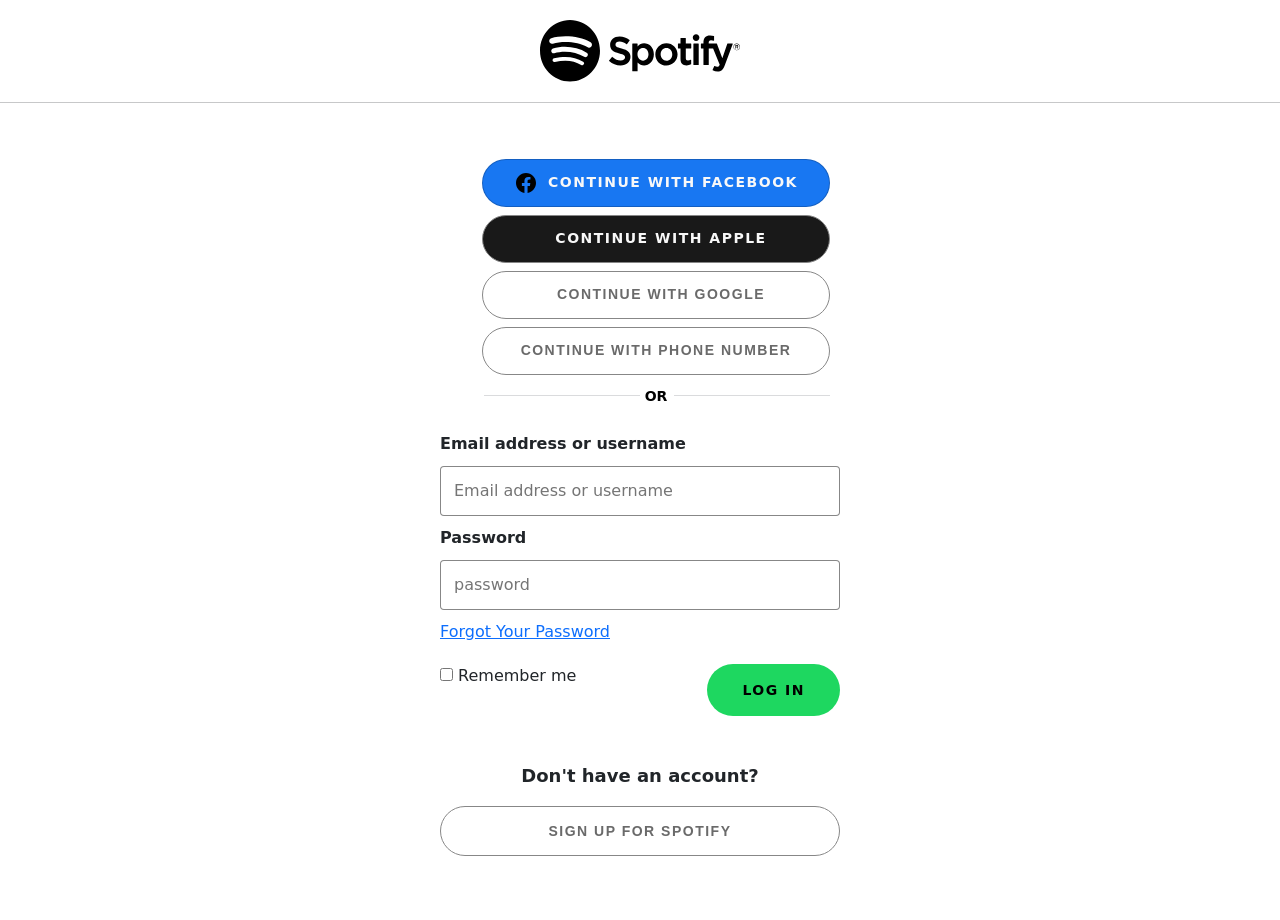
<file: Loginpage/login.html>
<!--login page-->
<!DOCTYPE html>
<html lang="en">
    <head>
        <meta charset="UTF-8">
        <meta name="viewport" content="width=device-width, initial-scale=1.0">
        <meta http-equiv="X-UA-Compatible" content="IE=edge"> 
        <link href="https://cdn.jsdelivr.net/npm/bootstrap@5.2.3/dist/css/bootstrap.min.css" rel="stylesheet">
        <link rel="stylesheet" href="login.css">
        <title>Spotify login</title>
        <!--bootstrap-->
        <link href="https://cdn.jsdelivr.net/npm/bootstrap@5.3.0-alpha3/dist/css/bootstrap.min.css" rel="stylesheet" integrity="sha384-KK94CHFLLe+nY2dmCWGMq91rCGa5gtU4mk92HdvYe+M/SXH301p5ILy+dN9+nJOZ" crossorigin="anonymous">
        <script src="https://cdn.jsdelivr.net/npm/bootstrap@5.3.0-alpha3/dist/js/bootstrap.bundle.min.js" integrity="sha384-ENjdO4Dr2bkBIFxQpeoTz1HIcje39Wm4jDKdf19U8gI4ddQ3GYNS7NTKfAdVQSZe" crossorigin="anonymous"></script>

        
    </head>
    <body>
        <div class="top">
            <svg role="img" style="width: 200px;" viewBox="0 0 78 24" aria-label="Spotify" aria-hidden="false" height="100%" data-encore-id="logoSpotify" class="Svg-sc-6c3c1v-0 fMEvxo"><title>Spotify</title><path d="M18.616 10.639c-3.77-2.297-9.99-2.509-13.59-1.388a1.077 1.077 0 0 1-1.164-.363 1.14 1.14 0 0 1-.119-1.237c.136-.262.37-.46.648-.548 4.132-1.287 11-1.038 15.342 1.605a1.138 1.138 0 0 1 .099 1.863 1.081 1.081 0 0 1-.813.213c-.142-.02-.28-.07-.403-.145Zm-.124 3.402a.915.915 0 0 1-.563.42.894.894 0 0 1-.69-.112c-3.144-1.983-7.937-2.557-11.657-1.398a.898.898 0 0 1-.971-.303.952.952 0 0 1-.098-1.03.929.929 0 0 1 .54-.458c4.248-1.323 9.53-.682 13.14 1.595a.95.95 0 0 1 .3 1.286Zm-1.43 3.267a.73.73 0 0 1-.45.338.712.712 0 0 1-.553-.089c-2.748-1.722-6.204-2.111-10.276-1.156a.718.718 0 0 1-.758-.298.745.745 0 0 1-.115-.265.757.757 0 0 1 .092-.563.737.737 0 0 1 .457-.333c4.455-1.045 8.277-.595 11.361 1.338a.762.762 0 0 1 .241 1.028ZM11.696 0C5.237 0 0 5.373 0 12c0 6.628 5.236 12 11.697 12 6.46 0 11.698-5.372 11.698-12 0-6.627-5.238-12-11.699-12h.001Zm20.126 11.078c-2.019-.494-2.379-.84-2.379-1.57 0-.688.633-1.151 1.572-1.151.91 0 1.814.352 2.76 1.076a.131.131 0 0 0 .187-.03l.987-1.426a.139.139 0 0 0-.025-.185c-1.127-.928-2.396-1.378-3.88-1.378-2.18 0-3.703 1.342-3.703 3.263 0 2.06 1.315 2.788 3.585 3.352 1.932.457 2.258.84 2.258 1.524 0 .757-.659 1.229-1.72 1.229-1.18 0-2.141-.408-3.216-1.364a.13.13 0 0 0-.188.016l-1.106 1.35a.137.137 0 0 0 .013.188c1.252 1.147 2.79 1.752 4.451 1.752 2.35 0 3.869-1.317 3.869-3.356 0-1.723-1.003-2.676-3.465-3.29Zm10.487 2.31c0 1.454-.874 2.47-2.125 2.47-1.235 0-2.169-1.061-2.169-2.47 0-1.41.933-2.47 2.17-2.47 1.23 0 2.124 1.038 2.124 2.47Zm-1.706-4.354c-1.018 0-1.854.412-2.543 1.256v-.95a.136.136 0 0 0-.038-.095.132.132 0 0 0-.093-.04h-1.81a.131.131 0 0 0-.093.04.136.136 0 0 0-.039.096v10.546c0 .076.06.137.133.137h1.809a.132.132 0 0 0 .093-.041.136.136 0 0 0 .038-.096v-3.329c.69.794 1.525 1.18 2.543 1.18 1.893 0 3.808-1.494 3.808-4.35 0-2.858-1.915-4.354-3.808-4.354Zm8.72 6.839c-1.297 0-2.274-1.068-2.274-2.486 0-1.422.943-2.455 2.244-2.455 1.305 0 2.288 1.069 2.288 2.487 0 1.422-.949 2.454-2.258 2.454Zm0-6.838c-2.438 0-4.347 1.926-4.347 4.383 0 2.432 1.896 4.338 4.317 4.338 2.445 0 4.36-1.92 4.36-4.369 0-2.44-1.901-4.353-4.33-4.353Zm9.535.17h-1.99V7.117a.136.136 0 0 0-.08-.126.13.13 0 0 0-.052-.01h-1.809a.133.133 0 0 0-.093.04.136.136 0 0 0-.038.095v2.087h-.87a.131.131 0 0 0-.122.085.139.139 0 0 0-.01.052v1.595c0 .074.06.135.132.135h.87v4.126c0 1.667.809 2.513 2.404 2.513.648 0 1.186-.138 1.694-.434a.135.135 0 0 0 .067-.117V15.64a.137.137 0 0 0-.063-.115.13.13 0 0 0-.129-.006c-.349.18-.685.263-1.061.263-.58 0-.84-.271-.84-.876V11.07h1.99a.13.13 0 0 0 .094-.04.136.136 0 0 0 .039-.096V9.339a.137.137 0 0 0-.039-.096.132.132 0 0 0-.094-.04v.001Zm6.934.007v-.255c0-.755.281-1.092.914-1.092.376 0 .68.077 1.019.194a.13.13 0 0 0 .118-.02.135.135 0 0 0 .056-.11V6.365a.137.137 0 0 0-.026-.081.133.133 0 0 0-.068-.05 4.852 4.852 0 0 0-1.502-.22c-1.67 0-2.554.965-2.554 2.788v.393h-.87a.132.132 0 0 0-.093.04.136.136 0 0 0-.038.096v1.603c0 .075.059.136.132.136h.87v6.364c0 .075.058.135.131.135h1.809c.072 0 .131-.06.131-.135V11.07h1.69l2.586 6.362c-.294.669-.583.802-.977.802-.319 0-.654-.098-.998-.29a.133.133 0 0 0-.105-.01.135.135 0 0 0-.078.072l-.612 1.38a.137.137 0 0 0 .056.175 3.733 3.733 0 0 0 1.932.508c1.334 0 2.073-.638 2.724-2.355l3.137-8.317a.14.14 0 0 0-.014-.126.131.131 0 0 0-.108-.06h-1.883a.132.132 0 0 0-.126.092l-1.928 5.651L69.006 9.3a.133.133 0 0 0-.124-.088h-3.09v.001Zm-4.02-.008h-1.809a.132.132 0 0 0-.093.041.136.136 0 0 0-.038.096v8.094c0 .075.06.135.132.135h1.809c.072 0 .131-.06.131-.135V9.34a.136.136 0 0 0-.038-.096.133.133 0 0 0-.094-.04Zm-.896-3.685a1.295 1.295 0 0 0-.919.393c-.243.25-.379.586-.377.937a1.342 1.342 0 0 0 .377.938 1.304 1.304 0 0 0 .92.393c.346-.002.677-.143.92-.393s.379-.587.377-.938c0-.735-.581-1.33-1.296-1.33h-.002Zm15.918 4.49h-.331v.434h.331c.165 0 .264-.083.264-.216 0-.142-.099-.217-.264-.217Zm.215.619.36.517h-.304l-.323-.474h-.279v.474h-.254v-1.37h.595c.31 0 .515.163.515.436a.412.412 0 0 1-.31.417Zm-.282-1.31c-.652 0-1.146.532-1.146 1.183 0 .65.49 1.175 1.139 1.175.652 0 1.147-.532 1.147-1.183 0-.65-.492-1.174-1.14-1.174Zm-.007 2.488a1.259 1.259 0 0 1-.904-.384 1.296 1.296 0 0 1-.368-.92c0-.717.563-1.314 1.279-1.314a1.259 1.259 0 0 1 .903.384 1.295 1.295 0 0 1 .369.921c0 .717-.563 1.314-1.279 1.314Z"></path></svg>
            <hr>
        </div>
        <div class="container">
            <div class="social-outer">
                <div class="social-inner">
                    <ul class="facebbok-to-OR">
                        <li><button data-testid="facebook-login" class="Button-sc-y0gtbx-0 jJyUnh sc-kMjNwy dJBFWp" data-encore-id="buttonSecondary"><span class="Type__TypeElement-sc-goli3j-0 kwLSIj sc-eDvSVe sc-ksBlkl sc-hBxehG itlAHd kDeouY GWoyc" data-encore-id="type"><svg role="img" height="24" width="24" aria-hidden="true" class="Svg-sc-ytk21e-0 uPxdw sc-ilhmMj hvGJMA" viewBox="0 0 24 24" data-encore-id="icon"><path d="M22 12c0-5.523-4.477-10-10-10S2 6.477 2 12c0 4.991 3.657 9.128 8.438 9.878v-6.987h-2.54V12h2.54V9.797c0-2.506 1.492-3.89 3.777-3.89 1.093 0 2.238.195 2.238.195v2.46h-1.26c-1.243 0-1.63.771-1.63 1.563V12h2.773l-.443 2.89h-2.33v6.988C18.343 21.128 22 16.991 22 12z"></path></svg>Continue with Facebook</span></button></li>
                        <li>
                            <button data-testid="apple-login" class="Button-sc-y0gtbx-0 jJyUnh sc-jIRcFI cLVZJG" data-encore-id="buttonSecondary">
                                <span class="Type__TypeElement-sc-goli3j-0 kwLSIj sc-eDvSVe sc-ksBlkl sc-hBxehG itlAHd kDeouY GWoyc" data-encore-id="type">
                                    <span class="sc-hhOBVt eExyOd"></span>
                                    Continue with Apple
                                </span>
                            </button>
                        </li>
                        <li><button data-testid="google-login" data-encore-id="buttonSecondary" class="Button-sc-y0gtbx-0 jJyUnh Google">
                            <span class="Type__TypeElement-sc-goli3j-0 dswDUK sc-eDvSVe sc-ksBlkl itlAHd kDeouY" data-encore-id="type">
                                <span class="sc-gYbzsP fAQMxa"></span>
                                Continue with Google
                            </span></button>
                        </li>
                        <li><button data-testid="phone-login" data-encore-id="buttonSecondary" class="Button-sc-y0gtbx-0 jJyUnh Google"><span class="Type__TypeElement-sc-goli3j-0 dswDUK sc-eDvSVe itlAHd" data-encore-id="type">Continue with phone number</span></button></li>
                        <div class="divider">
                            <hr class="hrline1">
                            <h6><button class="the-or-box"><span class="or">OR</span></h6></button>
                            <hr class="hrline2">
                        </div>
                    </ul>
                    <div class="login-form">
                        <div class="form">
                            <label for="email">Email address or username</label>
                            <input type="text" id="email" placeholder="Email address or username">
                            <label for="pass">Password</label>
                            <input type="password" id="pass" placeholder="password">
                        </div>

                        <a href="#" id="reset-password-link"> Forgot Your Password</a>
                        <div class="rem-log">
                            <div class="remember">
                                <input type="checkbox" name="remember">
                                <label for="login-remember">
                                    <span><p>Remember me</p></span>
                                </label>
                    
                            </div>
                            <div class="login">
                                <button class="login-button">
                                    <span class="ButtonInner-sc-14ud5tc-0 cJdEzG encore-bright-accent-set">
                                        <span class="Type__TypeElement-sc-goli3j-0 kwLSIj sc-eDvSVe itlAHd" data-encore-id="type">LOG IN</span>
                                    </span>
                                </button>
                    
                            </div>
                        </div>
                    </div>
                    <hr class="bottomhr">
                    <div class="signup-section">
                        <h2 class="signup">Don't have an account?</h2>
                        <button id="sign-up-link" data-testid="signup-btn-link" data-encore-id="buttonSecondary" class="Button-sc-y0gtbx-0 jJyUnh bottomsignup">
                            <span class="Type__TypeElement-sc-goli3j-0 dswDUK sc-eDvSVe itlAHd" data-encore-id="type">Sign up for Spotify</span>
                        </button>
                    </div>
                </div>

            </div>
        </div>
    </body>
</html>
</file>
<file: Loginpage/login.css>
@import url('https://fonts.googleapis.com/css2?family=Montserrat:wght@100;200;400;500&family=Poppins&display=swap');
* {
  padding: 0;
  margin: 0;
  box-sizing: border-box;
}

body {
  background-color: #ffffff;
  font-family: 'Montserrat', sans-serif;
  width: 100%;
  height: 100vh;
}

.top{
    width: 100%;
    display: flex;
    align-items: center;
    flex-direction: column;
    margin-top: 20px;
}

.top hr{
    width: 100%;
    margin-top: 20px;

}

/*social-outer*/
.social-outer{
    width: 60%;
    margin: 0px auto;
    display: flex;
    flex-direction: column;
    align-items: center;
}

.social-inner{
    margin-top: 40px;
    display: flex;
    flex-direction: column;
    align-items: center;
}


.social-inner ul li{
    list-style: none;
    padding: 0px;
    margin: 0px;
    text-indent: 0px;
}



/*for all social buttons*/
.jJyUnh {
    box-sizing: border-box;
    -webkit-tap-highlight-color: transparent;
    background-color: transparent;
    font-size: 1rem;
    font-weight: 700;
    border-radius: 500px;
    text-align: center;
    text-decoration: none;
    text-transform: none;
    touch-action: manipulation;
    transition-duration: 33ms;
    transition-property: background-color, border-color, color, box-shadow, filter, transform;
    user-select: none;
    vertical-align: middle;
    transform: translate3d(0px, 0px, 0px);
    padding-block: 7px;
    padding-inline: 31px;
    position: relative;
    border: 1px solid var(--essential-subdued,#878787);
    color: var(--text-base,#000000);
    min-block-size: 48px;
    display: inline-flex;
    -webkit-box-align: center;
    align-items: center;
    -webkit-box-pack: center;
    justify-content: center;
    inline-size: 100%;
}
.jJyUnh {
    overflow-wrap: anywhere;
}

.jJyUnh {
    overflow-wrap: anywhere;
}

.ygyMW {
    list-style: none;
    margin: 0px;
    padding: 0px;
    text-indent: 0px;
}

li {
    text-align: -webkit-match-parent;
}

.jczggR {
    list-style: none;
    margin: 0px;
    padding: 0px;
    text-indent: 0px;
    display: flex;
    flex-direction: column;
}

.jJyUnh::after {
    display: block;
    position: absolute;
    pointer-events: none;
    transition: border-color 200ms ease-in 0s;
    box-sizing: border-box;
    inline-size: calc(100% + 12px);
    block-size: calc(100% + 12px);
    top: -6px;
    left: -6px;
    background: transparent;
    border-radius: 500px;
    border: 3px solid transparent;
    content: "";
}

/*facebook*/
.dJBFWp {
    color: rgb(248, 248, 248);
    background-color: rgb(24, 119, 242);
    border-color: rgba(0, 0, 0, 0.2);
    text-transform: uppercase;
    margin-bottom: 8px;
}
.GWoyc {
    color: rgba(255, 255, 255, 0.9);
}
.kDeouY {
    display: flex;
    flex-direction: row;
    column-gap: 10px;
    -webkit-box-align: center;
    align-items: center;
}
.itlAHd {
    letter-spacing: 0.107em;
    text-transform: uppercase;
}

/*apple button*/
.kwLSIj {
    box-sizing: border-box;
    -webkit-tap-highlight-color: transparent;
    margin-block: 0px;
    font-size: 0.875rem;
    color: inherit;
    font-weight: 700;
}
.cLVZJG {
    color: rgb(248, 248, 248);
    background-color: rgba(0, 0, 0, 0.9);
    text-transform: uppercase;
    margin-bottom: 8px;
}



/*google and phone no. button*/
.dswDUK {
    box-sizing: border-box;
    -webkit-tap-highlight-color: transparent;
    margin-block: 0px;
    font-size: 0.875rem;
    font-family: var(--font-family,CircularSp,CircularSp-Arab,CircularSp-Hebr,CircularSp-Cyrl,CircularSp-Grek,CircularSp-Deva,var(--fallback-fonts,sans-serif));
    color: var(--text-subdued,#6a6a6a);
    font-weight: 700;
}

.Google{
    margin-bottom: 8px;
    text-transform: uppercase;
}

/*divider of spotify*/
.divider {
    display: flex;
    flex-direction: row;
    align-items: center;
}

.hrline1 {
    margin: 12px 0px 20px;
    flex-grow: 1;
    flex-shrink: 1;
    flex-basis: 0%;
    border-top: 1px solid rgb(133, 136, 142);
    width: 15px;
    margin-left: 2px;
    opacity: .3;

}

.or {
    flex-grow: 0.3;
    flex-shrink: 1;
    flex-basis: 0%;
    align-self: center;
    text-align: center;
    line-height: 1px;
    font-weight: 700;
    background: rgb(255, 255, 255);
    text-transform: uppercase;
    font-size: 0.875rem;
    margin-block: 0px;
}

h6 .the-or-box{
    background-color: #ffffff;
    border: none;
    text-align: center;
    padding: 3px 5px;
}
.hrline2 {
    margin: 12px 0px 20px;
    flex: 1 1 0%;
    border-top: 1px solid rgb(133, 136, 142);
    width: 15px;
    margin-left: 2px;
    opacity: .3;

}

/*form-section*/
.form{
    display:flex;
    flex-direction: column;
    align-items: flex-start;

}
.form input{
    width: 400px;
    height: 50px;
    padding: 10px;
    border-radius: 4px;
    margin: 10px 0px;
    box-sizing: border-box;
    background-color: var(--background-base,#ffffff);
    box-shadow: inset 0 0 0 1px var(--essential-subdued,#878787) ;
    border: 0px;
    transition-duration: 0.1s, 0.1s;
    transition-timing-function: ease-in-out, ease-in-out;
    transition-delay: 0s, 0s;
    transition-property: box-shadow, color;
    padding-inline-start: 14px;
    padding-inline-end: 14px;
}

.form label{
    font-weight: 700;
}

a{
    margin-top: 10px;
}

.rem-log{
    display: flex;
    box-sizing: border-box;
    align-items: flex-start;
    justify-content: space-between;
    width: 400px;
    margin-top: 20px;
    padding-bottom: 16px;
}

.login-button{
    font-size: 16px;
    font-weight: 500;
    border: 0px;
    border-radius: 100px;
    text-align: center;
    text-decoration: none;
    padding: 14px 35px;
    min-inline-size: 0px;
    background-color: #1ed760;
    color: #000000;
}



.signup{
    font-size: 1.125rem;
    font-weight: 700;
    padding-block-end: 20px;
    margin-block: 0px;
    box-sizing: border-box;
    text-align: center;
}

.bottomsignup{
    width: 400px;
    height: 50px;
    font-weight: 600;
    font-size: 20px;

}
</file>
